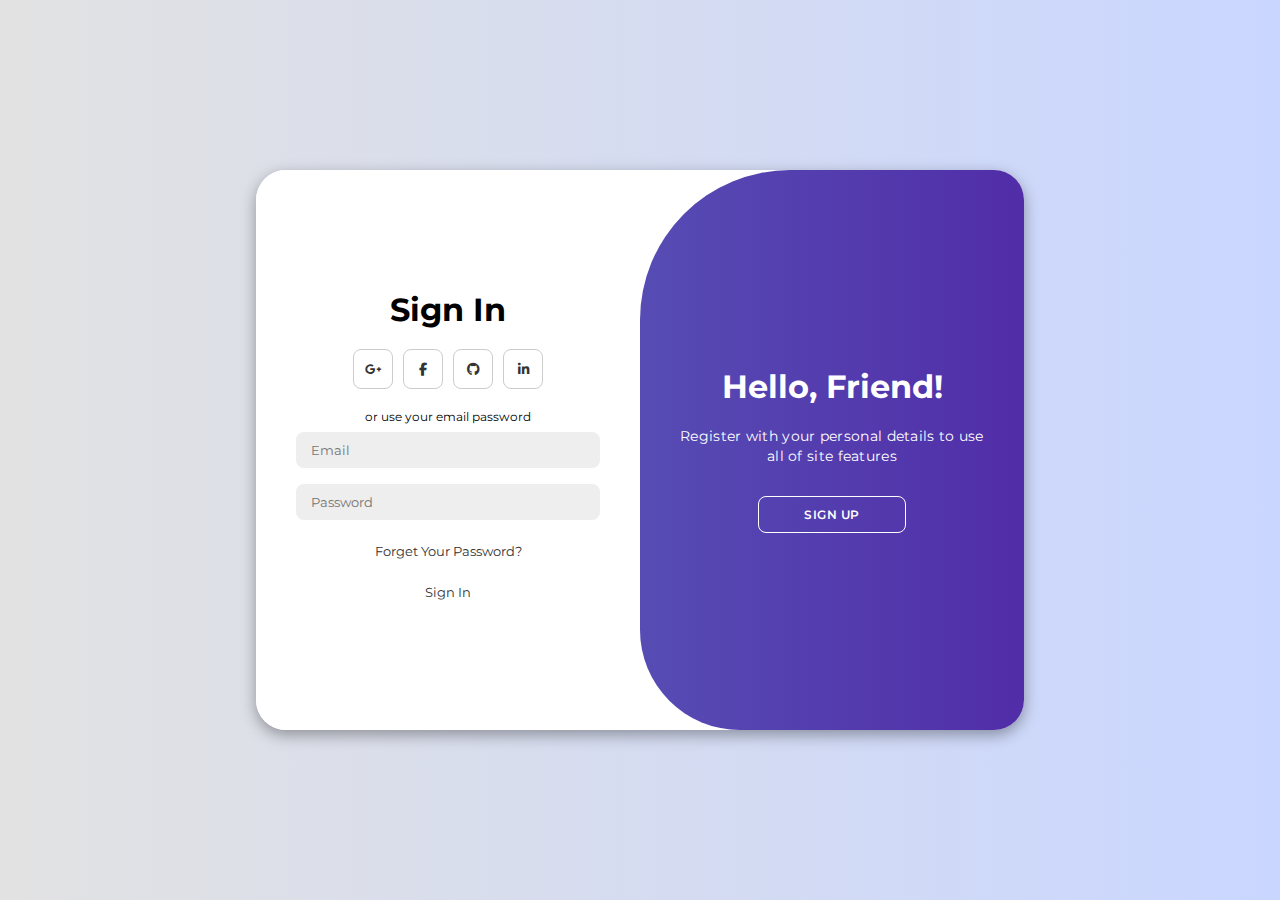
<file: index.html>
<!DOCTYPE html>
<html lang="en">

<head>
    <meta charset="UTF-8">
    <meta name="viewport" content="width=device-width, initial-scale=1.0">
    <link rel="stylesheet" href="https://cdnjs.cloudflare.com/ajax/libs/font-awesome/6.4.2/css/all.min.css">
    <link rel="stylesheet" href="style1.css">
    <title>Modern Login Page | AsmrProg</title>
</head>

<body>

    <div class="container" id="container">
        <div class="form-container sign-up">
            <form>
                <h1>Create Account</h1>
                <div class="social-icons">
                    <a href="#" class="icon"><i class="fa-brands fa-google-plus-g"></i></a>
                    <a href="#" class="icon"><i class="fa-brands fa-facebook-f"></i></a>
                    <a href="#" class="icon"><i class="fa-brands fa-github"></i></a>
                    <a href="#" class="icon"><i class="fa-brands fa-linkedin-in"></i></a>
                </div>
                <span>or use your email for registeration</span>
                <input type="text" placeholder="FirstName">
                <input type="text" placeholder="LastName">
                <input type="text" placeholder="Username">
                <input type="email" placeholder="Email">
                <input type="password" placeholder="Password">
                <input type="text" placeholder="PhoneNumber">
                <button>Sign Up</button>
            </form>
        </div>
        <div class="form-container sign-in">
            <form>
                <h1>Sign In</h1>
                <div class="social-icons">
                    <a href="#" class="icon"><i class="fa-brands fa-google-plus-g"></i></a>
                    <a href="#" class="icon"><i class="fa-brands fa-facebook-f"></i></a>
                    <a href="#" class="icon"><i class="fa-brands fa-github"></i></a>
                    <a href="#" class="icon"><i class="fa-brands fa-linkedin-in"></i></a>
                </div>
                <span>or use your email password</span>
                <input type="email" placeholder="Email">
                <input type="password" placeholder="Password">
                <a href="#">Forget Your Password?</a>
                <a href="ทดลองHome.html" >Sign In</a>
            </form>
        </div>
        <div class="toggle-container">
            <div class="toggle">
                <div class="toggle-panel toggle-left">
                    <h1>Welcome Back!</h1>
                    <p>Enter your personal details to use all of site features</p>
                    <button class="hidden" id="login">Sign In</button>
                </div>
                <div class="toggle-panel toggle-right">
                    <h1>Hello, Friend!</h1>
                    <p>Register with your personal details to use all of site features</p>
                    <button class="hidden" id="register">Sign Up</button>
                </div>
            </div>
        </div>
    </div>

    <script src="script2.js"></script>
</body>

</html>
</file>
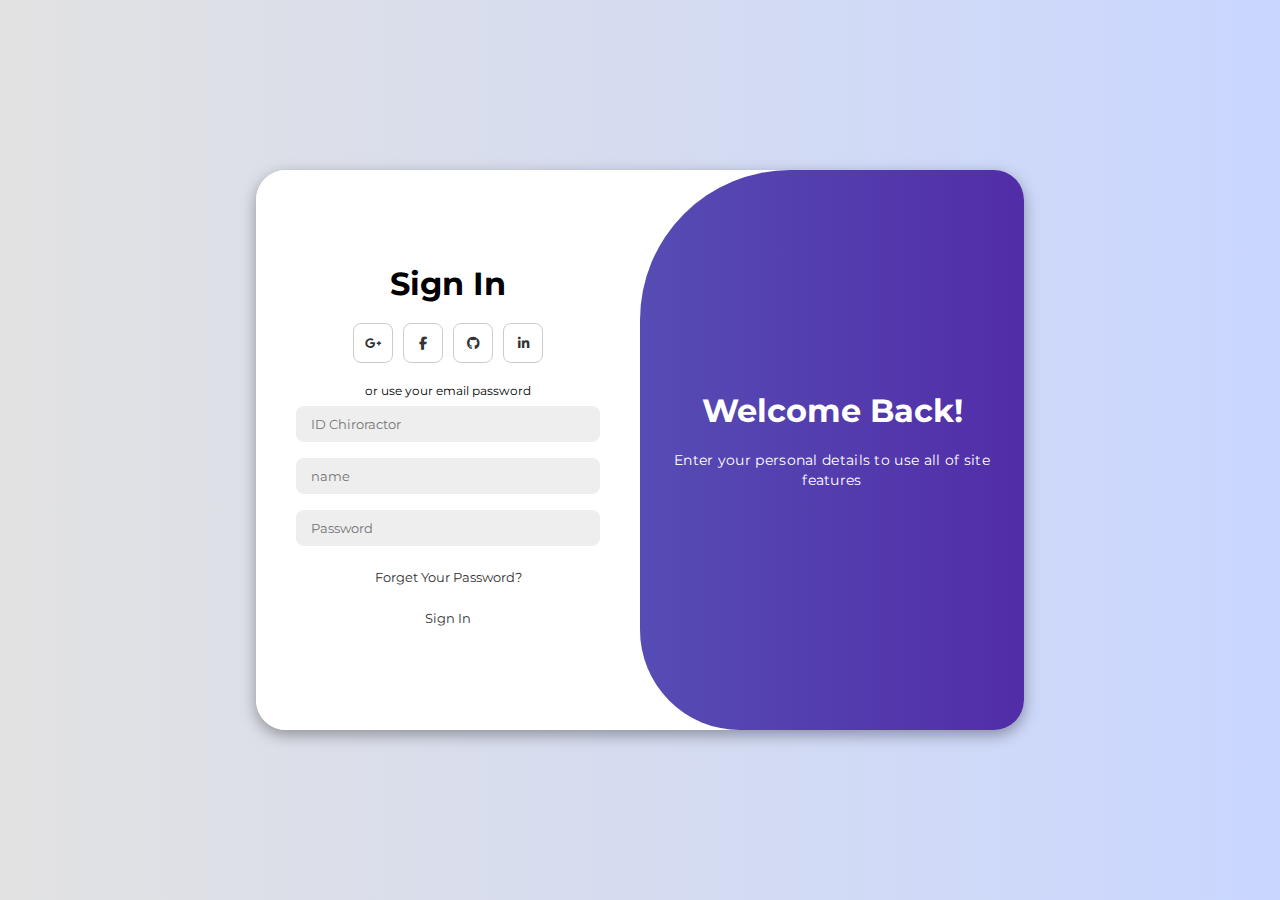
<file: index2.html>
<!DOCTYPE html>
<html lang="en">

<head>
    <meta charset="UTF-8">
    <meta name="viewport" content="width=device-width, initial-scale=1.0">
    <link rel="stylesheet" href="https://cdnjs.cloudflare.com/ajax/libs/font-awesome/6.4.2/css/all.min.css">
    <link rel="stylesheet" href="style1.css">
    <title>Modern Login Page | AsmrProg</title>
</head>

<body>

    <div class="container" id="container">
        <div class="form-container sign-in">
            <form>
                <h1>Sign In</h1>
                <div class="social-icons">
                    <a href="#" class="icon"><i class="fa-brands fa-google-plus-g"></i></a>
                    <a href="#" class="icon"><i class="fa-brands fa-facebook-f"></i></a>
                    <a href="#" class="icon"><i class="fa-brands fa-github"></i></a>
                    <a href="#" class="icon"><i class="fa-brands fa-linkedin-in"></i></a>
                </div>
                <span>or use your email password</span>
                <input type="text" placeholder="ID Chiroractor">
                <input type="text" placeholder="name">
                <input type="password" placeholder="Password">
                <a href="#">Forget Your Password?</a>
                <a href="Homeem.html" >Sign In</a>
            </form>
        </div>
        <div class="toggle-container">
            <div class="toggle">
                <div class="toggle-panel toggle-right">
                    <h1>Welcome Back!</h1>
                    <p>Enter your personal details to use all of site features</p>
                </div>
            </div>
        </div>
    </div>

    <script src="script.js"></script>
</body>

</html>
</file>
<file: style1.css>
@import url('https://fonts.googleapis.com/css2?family=Montserrat:wght@300;400;500;600;700&display=swap');

*{
    margin: 0;
    padding: 0;
    box-sizing: border-box;
    font-family: 'Montserrat', sans-serif;
}

body{
    background-color: #c9d6ff;
    background: linear-gradient(to right, #e2e2e2, #c9d6ff);
    display: flex;
    align-items: center;
    justify-content: center;
    flex-direction: column;
    height: 100vh;
}

.container{
    background-color: #fff;
    border-radius: 30px;
    box-shadow: 0 5px 15px rgba(0, 0, 0, 0.35);
    position: relative;
    overflow: hidden;
    width: 768px;
    max-width: 100%;
    min-height: 560px;
}

.container p{
    font-size: 14px;
    line-height: 20px;
    letter-spacing: 0.3px;
    margin: 20px 0;
}

.container span{
    font-size: 12px;
}

.container a{
    color: #333;
    font-size: 13px;
    text-decoration: none;
    margin: 15px 0 10px;
}

.container button{
    background-color: #512da8;
    color: #fff;
    font-size: 12px;
    padding: 10px 45px;
    border: 1px solid transparent;
    border-radius: 8px;
    font-weight: 600;
    letter-spacing: 0.5px;
    text-transform: uppercase;
    margin-top: 10px;
    cursor: pointer;
}

.container button.hidden{
    background-color: transparent;
    border-color: #fff;
}

.container form{
    background-color: #fff;
    display: flex;
    align-items: center;
    justify-content: center;
    flex-direction: column;
    padding: 0 40px;
    height: 100%;
}

.container input{
    background-color: #eee;
    border: none;
    margin: 8px 0;
    padding: 10px 15px;
    font-size: 13px;
    border-radius: 8px;
    width: 100%;
    outline: none;
}

.form-container{
    position: absolute;
    top: 0;
    height: 100%;
    transition: all 0.6s ease-in-out;
}

.sign-in{
    left: 0;
    width: 50%;
    z-index: 2;
}

.container.active .sign-in{
    transform: translateX(100%);
}

.sign-up{
    left: 0;
    width: 50%;
    opacity: 0;
    z-index: 1;
}

.container.active .sign-up{
    transform: translateX(100%);
    opacity: 1;
    z-index: 5;
    animation: move 0.6s;
}

@keyframes move{
    0%, 49.99%{
        opacity: 0;
        z-index: 1;
    }
    50%, 100%{
        opacity: 1;
        z-index: 5;
    }
}

.social-icons{
    margin: 20px 0;
}

.social-icons a{
    border: 1px solid #ccc;
    border-radius: 20%;
    display: inline-flex;
    justify-content: center;
    align-items: center;
    margin: 0 3px;
    width: 40px;
    height: 40px;
}

.toggle-container{
    position: absolute;
    top: 0;
    left: 50%;
    width: 50%;
    height: 100%;
    overflow: hidden;
    transition: all 0.6s ease-in-out;
    border-radius: 150px 0 0 100px;
    z-index: 1000;
}

.container.active .toggle-container{
    transform: translateX(-100%);
    border-radius: 0 150px 100px 0;
}

.toggle{
    background-color: #512da8;
    height: 100%;
    background: linear-gradient(to right, #5c6bc0, #512da8);
    color: #fff;
    position: relative;
    left: -100%;
    height: 100%;
    width: 200%;
    transform: translateX(0);
    transition: all 0.6s ease-in-out;
}

.container.active .toggle{
    transform: translateX(50%);
}

.toggle-panel{
    position: absolute;
    width: 50%;
    height: 100%;
    display: flex;
    align-items: center;
    justify-content: center;
    flex-direction: column;
    padding: 0 30px;
    text-align: center;
    top: 0;
    transform: translateX(0);
    transition: all 0.6s ease-in-out;
}

.toggle-left{
    transform: translateX(-200%);
}

.container.active .toggle-left{
    transform: translateX(0);
}

.toggle-right{
    right: 0;
    transform: translateX(0);
}

.container.active .toggle-right{
    transform: translateX(200%);
}
</file>
